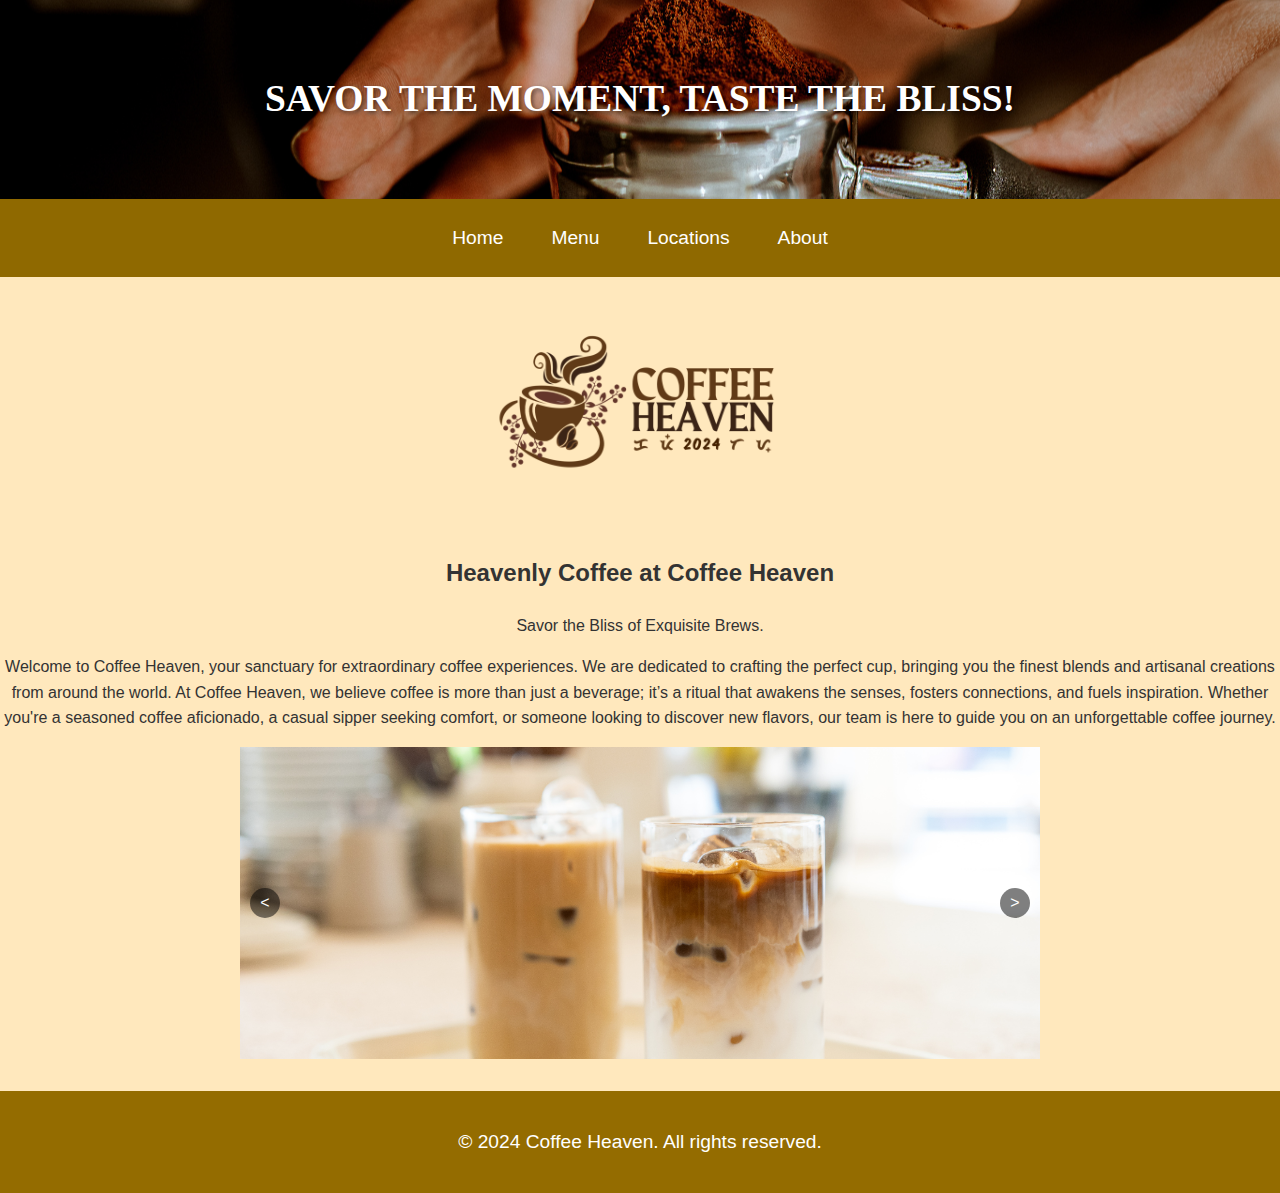
<file: index.html>
<!DOCTYPE html>
<html lang="en">

<head>
  <meta charset="UTF-8">
  <meta name="viewport" content="width=device-width, initial-scale=1.0">
  <title>Coffee Heaven</title>
  <link rel="shortcut icon" type="image/png" href="logo.png">
  <link rel="stylesheet" href="styles.css">
</head>

<body>
  <header>
    <div class="header-content">
      <div class="top-header">
        <h3 class="header-text">SAVOR THE MOMENT, TASTE THE BLISS!</h3>
      </div>
      <nav>
        <a href="index.html" class="active">Home</a>
        <a href="menu.html">Menu</a>
        <a href="locations.html">Locations</a>
        <a href="about.html">About</a>
      </nav>

      <div class="logo-container">
        <img src="coffeelogo2.png" alt="COFFEE HEAVEN" class="logo">
      </div>

      <section>
        <h2>Heavenly Coffee at Coffee Heaven</h2>
        <p>Savor the Bliss of Exquisite Brews.</p>
        <p>Welcome to Coffee Heaven, your sanctuary for extraordinary coffee experiences. We are dedicated to crafting the perfect cup, bringing you the finest blends and artisanal creations from around the world. At Coffee Heaven, we believe coffee is more than just a beverage; it’s a ritual that awakens the senses, fosters connections, and fuels inspiration. Whether you're a seasoned coffee aficionado, a casual sipper seeking comfort, or someone looking to discover new flavors, our team is here to guide you on an unforgettable coffee journey.</p>
      </section>

      <div class="carousel-container">
        <div class="carousel-slide">
          <img src="coffee-carousel1.png" alt="Coffee Heaven Carousel Image 1">
          <img src="coffee-carousel2.png" alt="Coffee Heaven Carousel Image 2">
          <img src="coffee-carousel3.png" alt="Coffee Heaven Carousel Image 3">
        </div>
      </div>
    </div>
  </header>


<footer>
  <p>© 2024 Coffee Heaven. All rights reserved.</p>
</footer>
</body>
  <script src="script.js"></script>
</body>

</html>
</file>
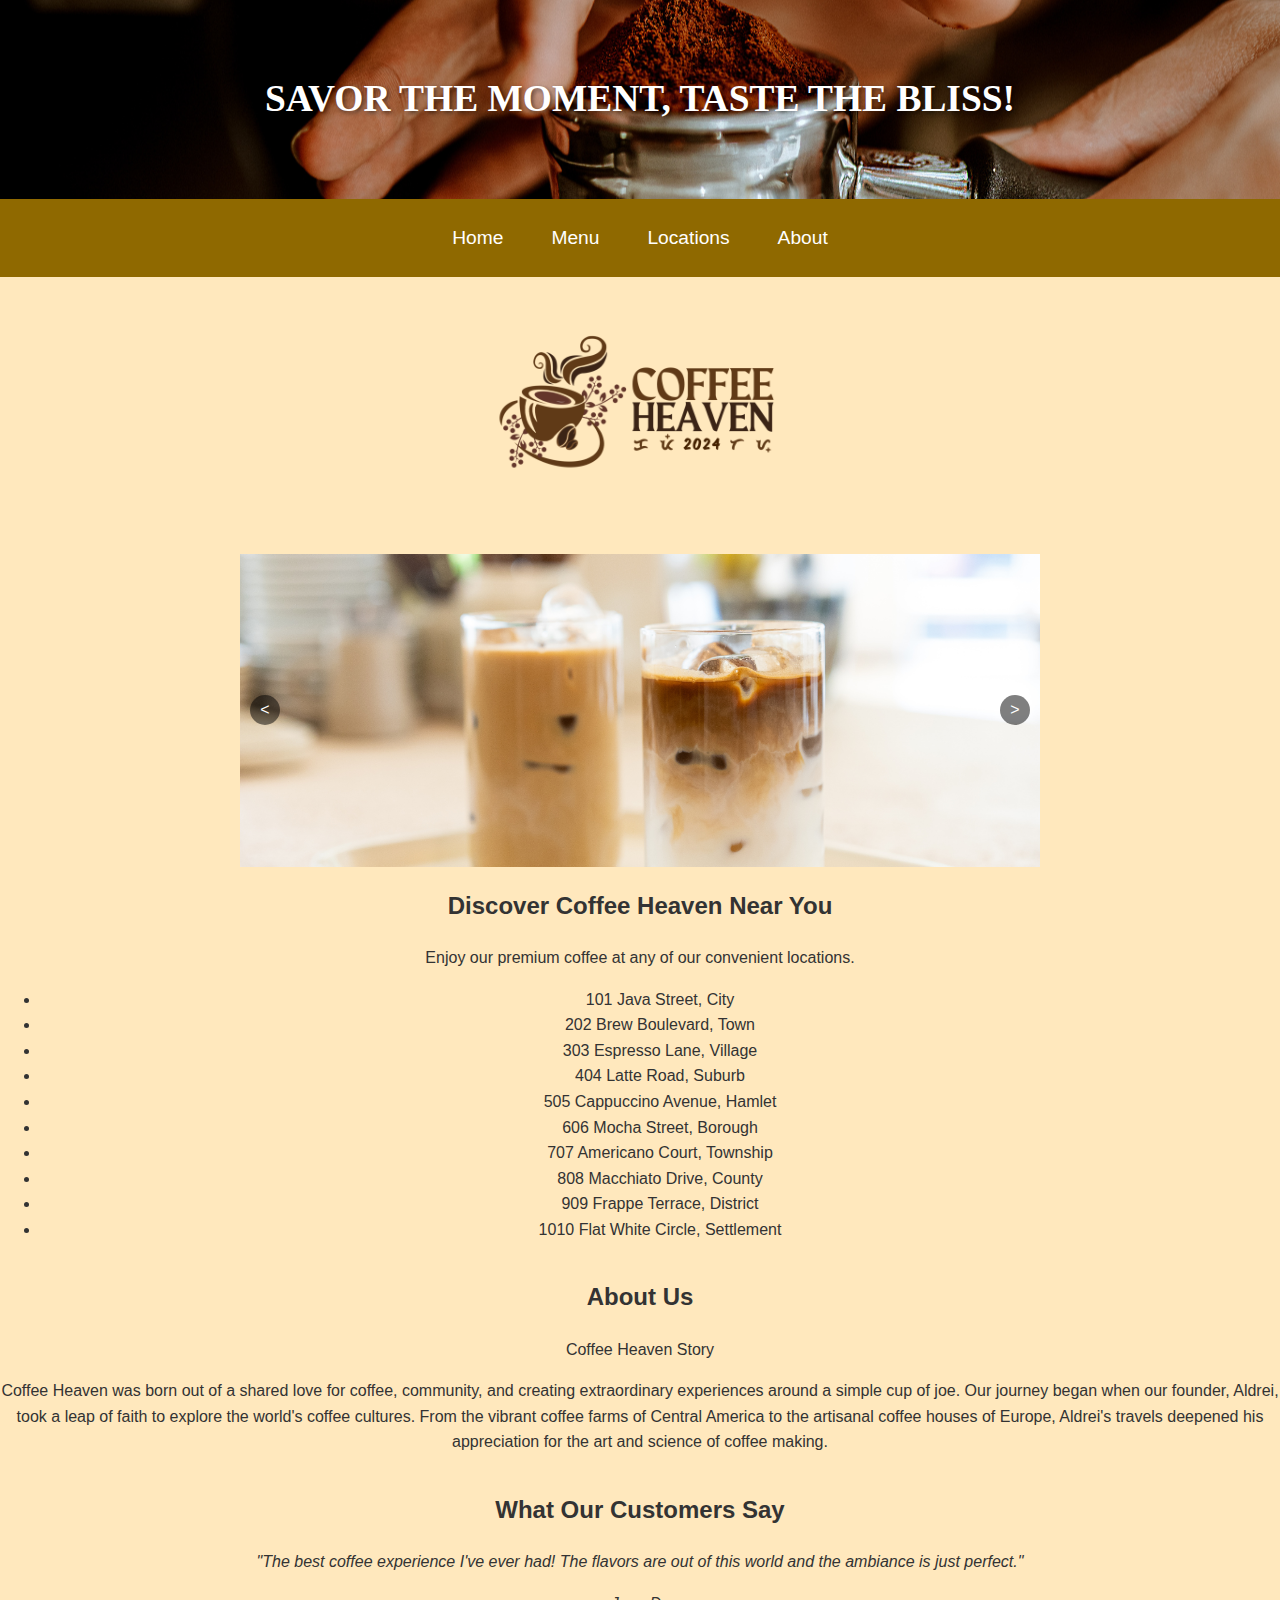
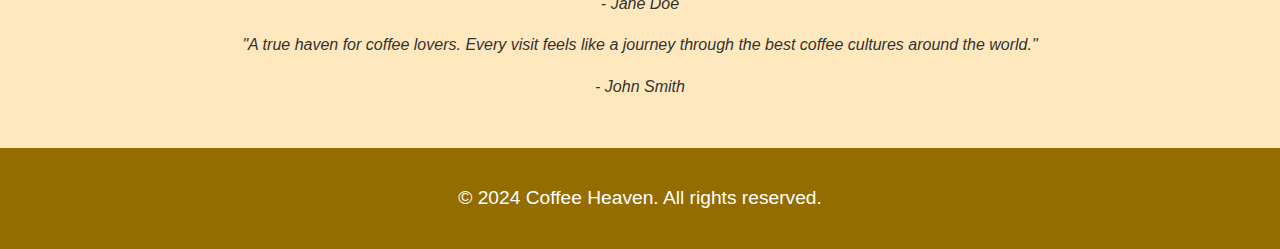
<file: about.html>
<!DOCTYPE html>
<html lang="en">

<head>
  <meta charset="UTF-8">
  <meta name="viewport" content="width=device-width, initial-scale=1.0">
  <title>Coffee Heaven</title>
  <link rel="shortcut icon" type="image/png" href="logo.png">
  <link rel="stylesheet" href="styles.css">
</head>

<body>
  <header>
    <div class="header-content">
      <div class="top-header">
        <h3 class="header-text">SAVOR THE MOMENT, TASTE THE BLISS!</h3>
      </div>
      <nav>
        <a href="index.html" class="active">Home</a>
        <a href="menu.html">Menu</a>
        <a href="locations.html">Locations</a>
        <a href="about.html">About</a>
      </nav>
      <div class="logo-container">
        <img src="coffeelogo2.png" alt="COFFEE HEAVEN" class="logo">
      </div>
      <div class="carousel-container">
        <div class="carousel-slide">
          <img src="coffee-carousel1.png" alt="Coffee Heaven Carousel Image 1">
          <img src="coffee-carousel2.png" alt="Coffee Heaven Carousel Image 2">
          <img src="coffee-carousel3.png" alt="Coffee Heaven Carousel Image 3">
        </div>
      </div>
    </div>
  </header>

  

  <section>
    <h2>Discover Coffee Heaven Near You</h2>
    <p>Enjoy our premium coffee at any of our convenient locations.</p>
    
    <ul class="addresses">
      <li>101 Java Street, City</li>
      <li>202 Brew Boulevard, Town</li>
      <li>303 Espresso Lane, Village</li>
      <li>404 Latte Road, Suburb</li>
      <li>505 Cappuccino Avenue, Hamlet</li>
      <li>606 Mocha Street, Borough</li>
      <li>707 Americano Court, Township</li>
      <li>808 Macchiato Drive, County</li>
      <li>909 Frappe Terrace, District</li>
      <li>1010 Flat White Circle, Settlement</li>
    </ul>
  </section>
  
  
  

  <section>
    <h2>About Us</h2>
    <p>Coffee Heaven Story</p>
    <p>Coffee Heaven was born out of a shared love for coffee, community, and creating extraordinary experiences around a simple cup of joe. Our journey began when our founder, Aldrei, took a leap of faith to explore the world's coffee cultures. From the vibrant coffee farms of Central America to the artisanal coffee houses of Europe, Aldrei's travels deepened his appreciation for the art and science of coffee making.</p>
  </section>

  <section class="testimonials">
    <h2>What Our Customers Say</h2>
    <div class="testimonial">
      <p>"The best coffee experience I've ever had! The flavors are out of this world and the ambiance is just perfect."</p>
      <span>- Jane Doe</span>
    </div>
    <div class="testimonial">
      <p>"A true haven for coffee lovers. Every visit feels like a journey through the best coffee cultures around the world."</p>
      <span>- John Smith</span>
    </div>
  </section>

  <footer>
    <p>&copy; 2024 Coffee Heaven. All rights reserved.</p>
  </footer>

  <script src="script.js"></script>
</body>

</html>
</file>
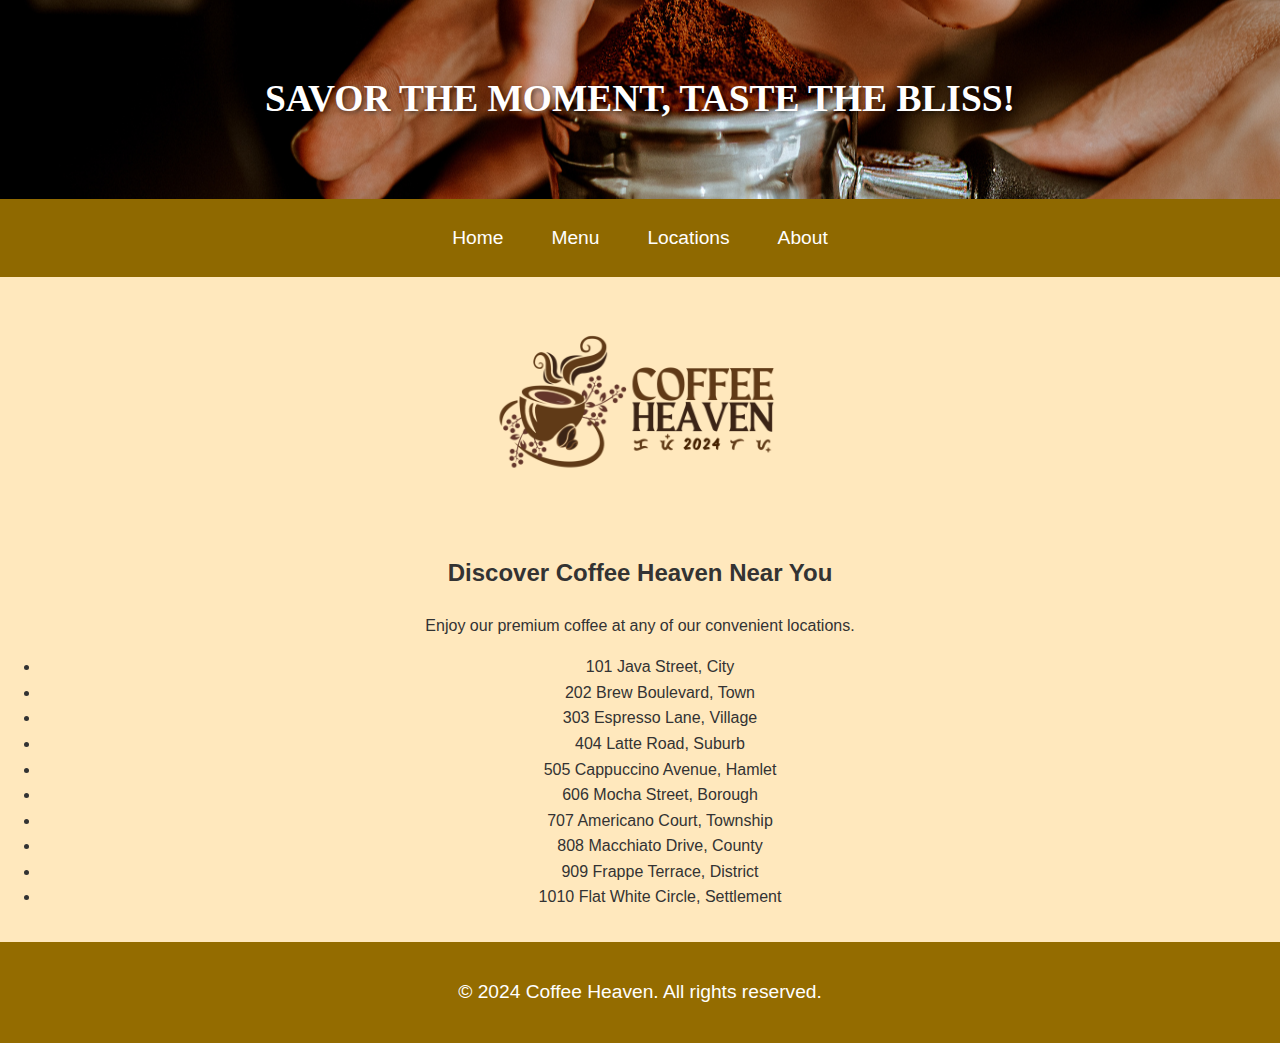
<file: locations.html>
<!DOCTYPE html>
<html lang="en">

<head>
  <meta charset="UTF-8">
  <meta name="viewport" content="width=device-width, initial-scale=1.0">
  <title>Coffee Heaven</title>
  <link rel="shortcut icon" type="image/png" href="logo.png">
  <link rel="stylesheet" href="styles.css">
</head>
<body>
  <header>
    <div class="header-content">
      <div class="top-header">
        <h3 class="header-text">SAVOR THE MOMENT, TASTE THE BLISS!</h3>
      </div>
      <nav>
        <a href="index.html" class="active">Home</a>
        <a href="menu.html">Menu</a>
        <a href="locations.html">Locations</a>
        <a href="about.html">About</a>
      </nav>
      <div class="logo-container">
        <img src="coffeelogo2.png" alt="COFFEE HEAVEN" class="logo">
      </div>

  <section>
    <h2>Discover Coffee Heaven Near You</h2>
    <p>Enjoy our premium coffee at any of our convenient locations.</p>
    
    <ul class="addresses">
      <li>101 Java Street, City</li>
      <li>202 Brew Boulevard, Town</li>
      <li>303 Espresso Lane, Village</li>
      <li>404 Latte Road, Suburb</li>
      <li>505 Cappuccino Avenue, Hamlet</li>
      <li>606 Mocha Street, Borough</li>
      <li>707 Americano Court, Township</li>
      <li>808 Macchiato Drive, County</li>
      <li>909 Frappe Terrace, District</li>
      <li>1010 Flat White Circle, Settlement</li>
    </ul>
  </section>
  


  <footer>
    <p>&copy; 2024 Coffee Heaven. All rights reserved.</p>
  </footer>

  <script src="script.js"></script>
</body>

</html>
</file>
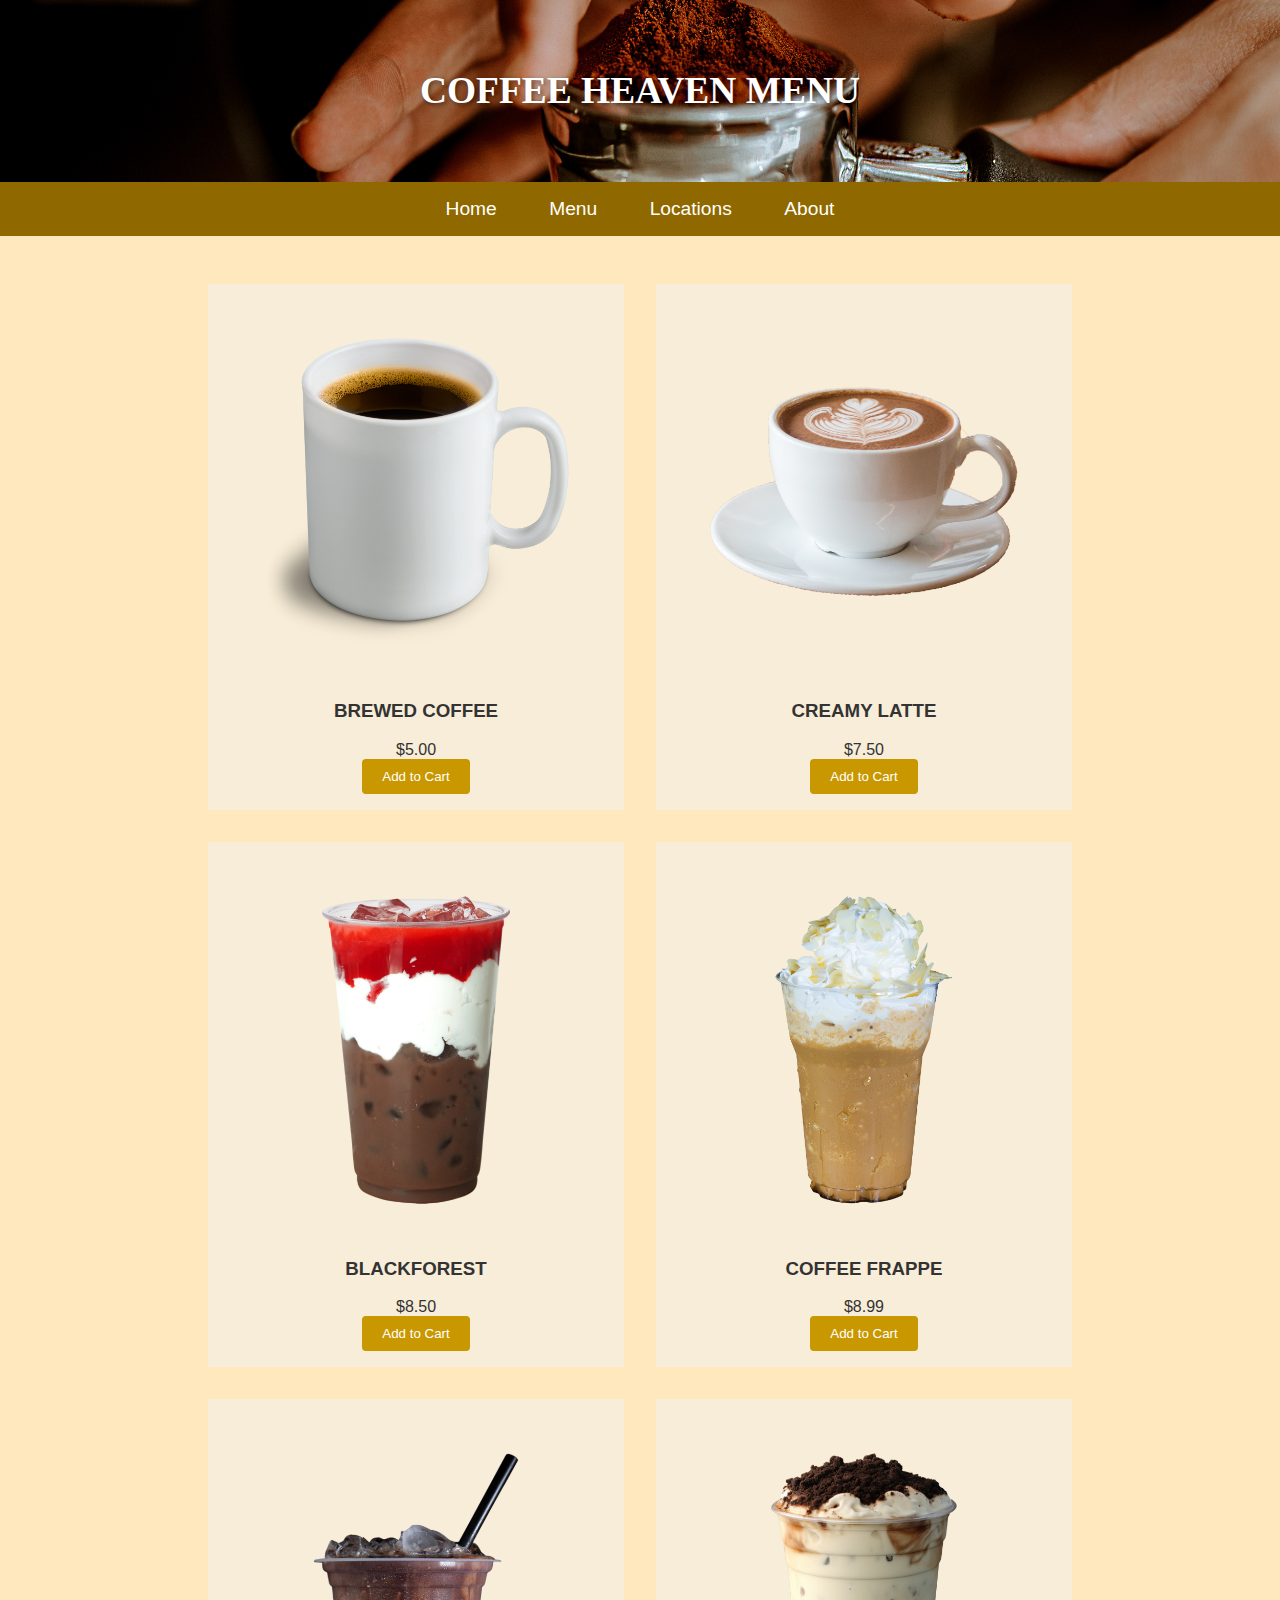
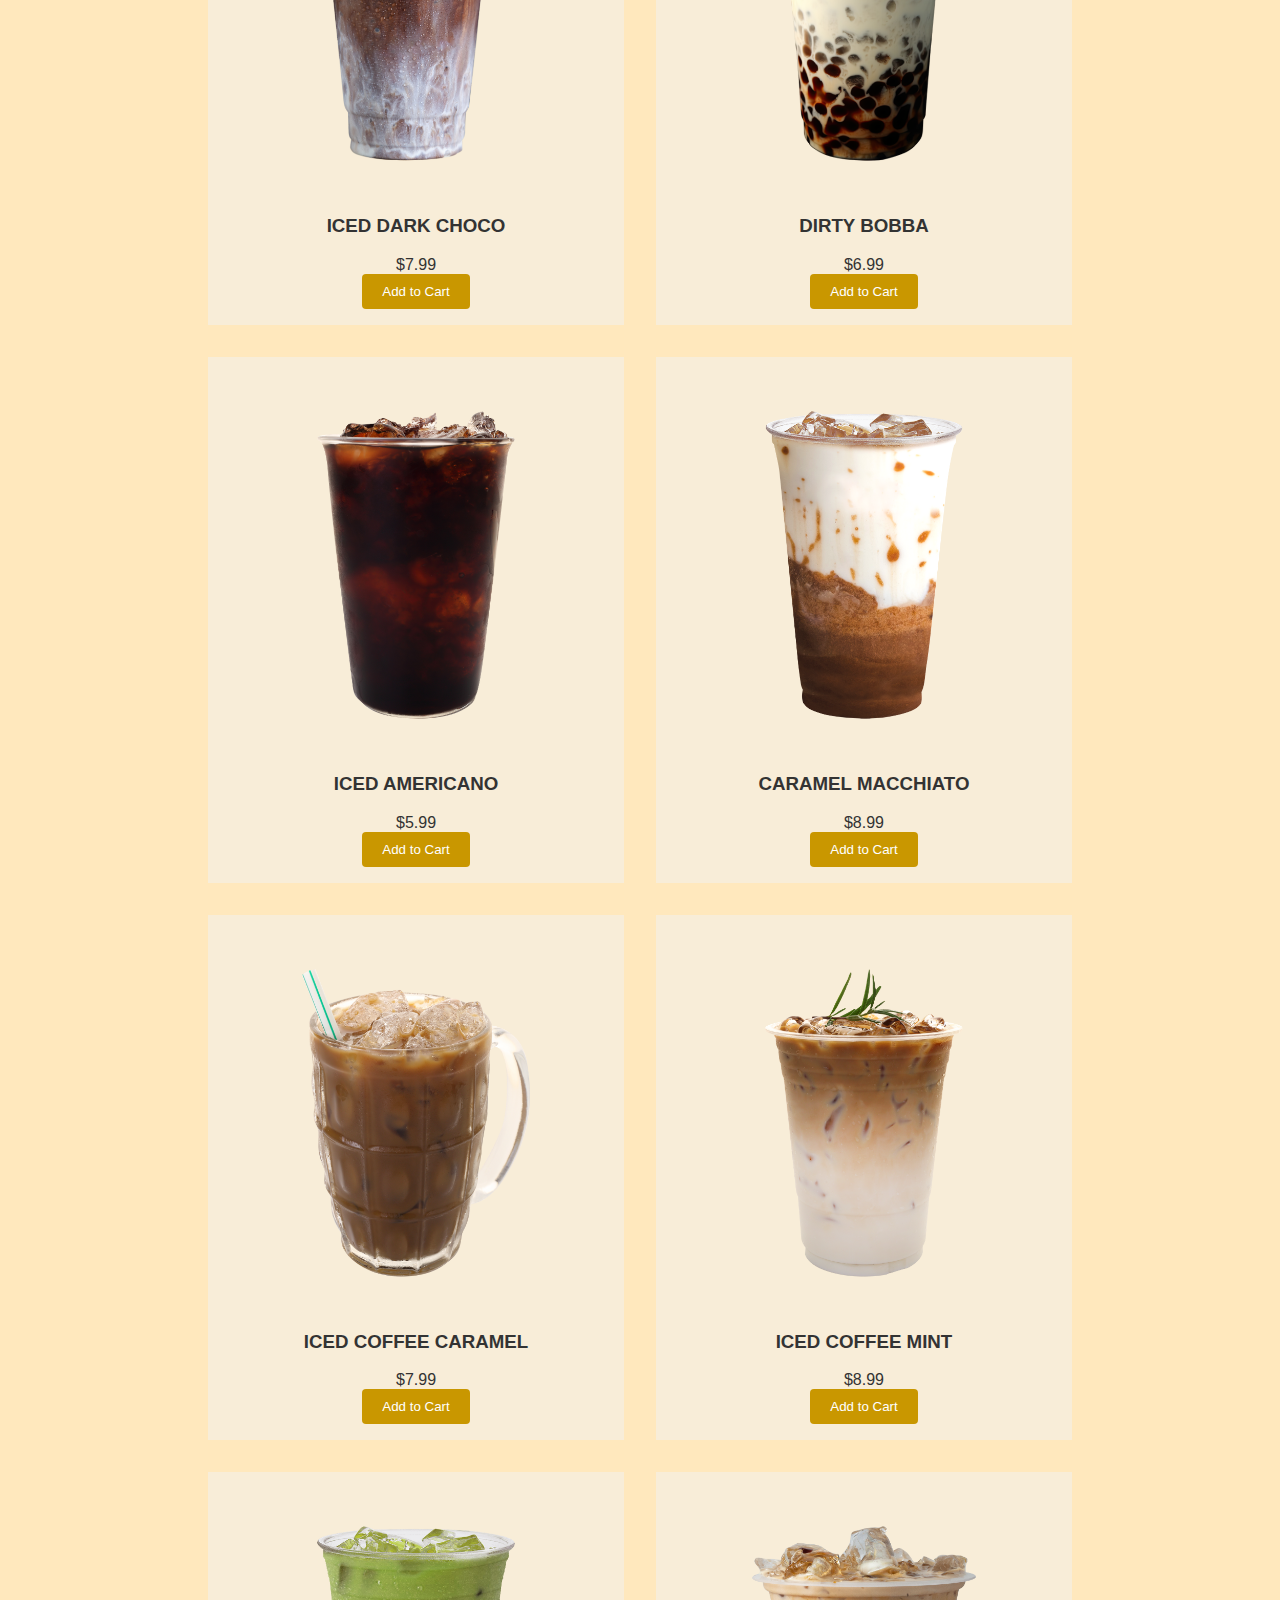
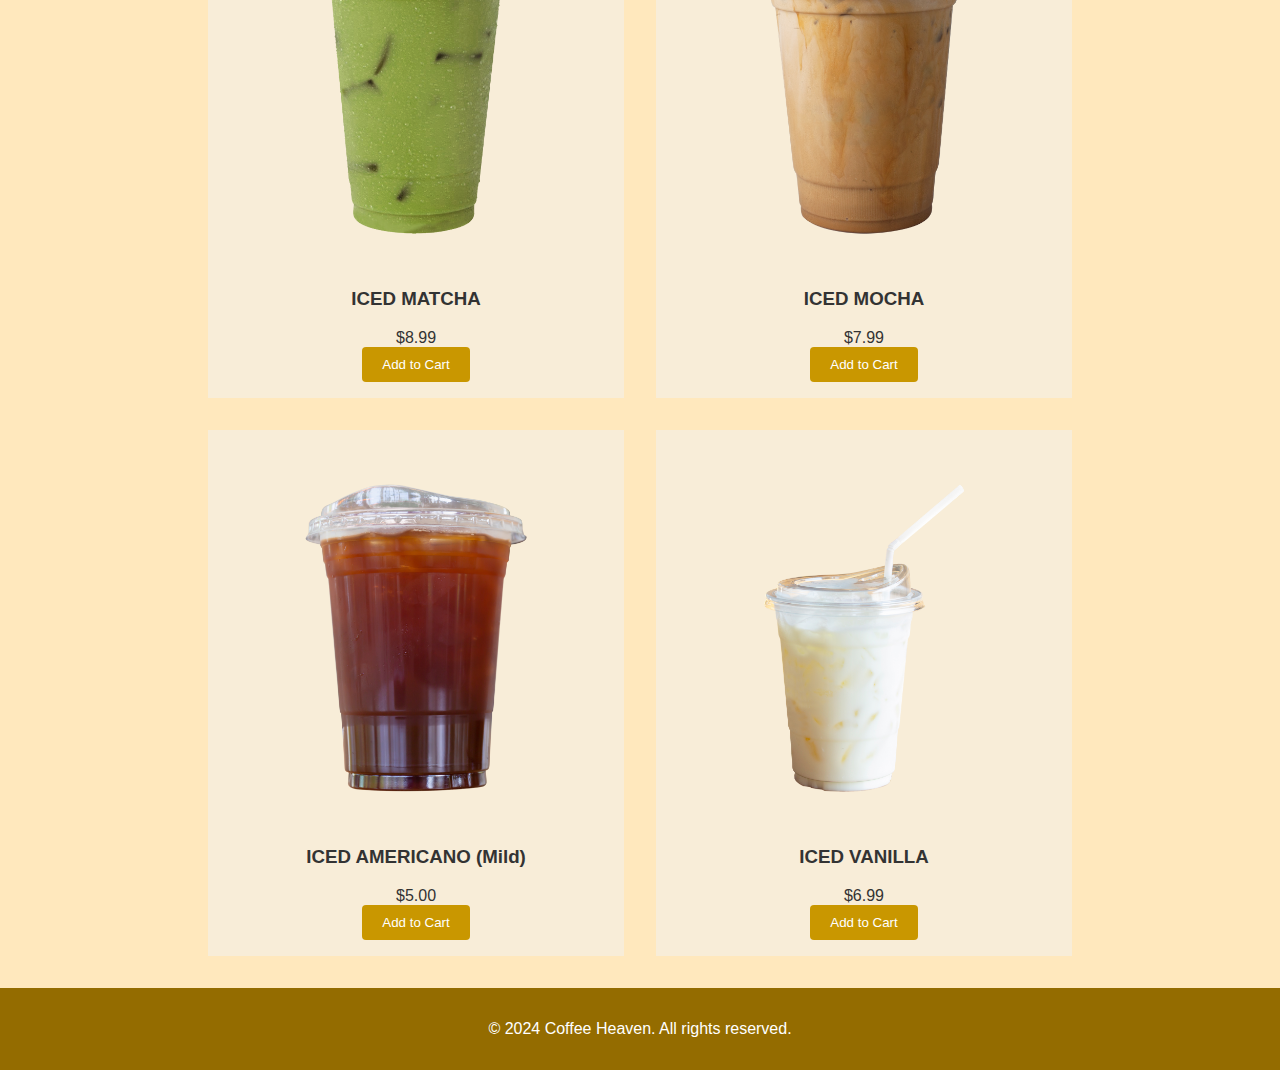
<file: menu.html>
<!DOCTYPE html>
<html lang="en">

<head>
  <meta charset="UTF-8">
  <meta name="viewport" content="width=device-width, initial-scale=1.0">
  <title>Coffee Heaven Menu</title>
  <link rel="icon" type="image/png" href="logo.png">
  <style>

    

    body {
      background-color: #ffe8bd;
      font-family: Arial, sans-serif;
      margin: 0;
      padding: 0;
      display: flex;
      flex-direction: column;
      min-height: 100vh;
    }

    .menu-container {
      display: flex;
      flex-wrap: wrap;
      justify-content: center;
      padding: 1rem;
      flex-grow: 1;
    }

    .menu-item {
      flex: 0 0 calc(33.33% - 2rem);
      margin: 1rem;
      padding: 1rem;
      background-color: #f1f1f183;
      color: #333;
      text-align: center;
      display: flex;
      flex-direction: column;
      align-items: center;
    }

    .menu-item h3 {
      margin-top: 0;
    }

    .menu-item p {
      margin-bottom: 0;
    }
    
    .menu-item img {
      max-width: 100%;
      height: auto;
      margin-bottom: 1rem;
    }
    
    .menu-item .add-to-cart {
      background-color: rgb(201, 151, 0);
      color: white;
      padding: 10px 20px;
      border: none;
      border-radius: 4px;
      cursor: pointer;
    }

    .menu-item .add-to-cart:hover {
      background-color: #af8103;
    }
    
    footer {
      background-color:#946c00;
      color: white;
      text-align: center;
      padding: 1rem 0;
      flex-shrink: 0;
    }
    .order-details {
      background-color: #b38300; /* Yellow */
      padding: 2rem 0;
      text-align: center;
    }

    .order-details h2 {
      margin-top: 0;
    }

    .order-details p {
      margin-bottom: 0;
    }
      @media screen and (max-width: 768px) {
    .menu-item {
      flex-basis: 100%;
    }
    }
  </style>
</head>

<body>
      
  <header>
    <div class="header-content">
      <div class="top-header1">
        <h3 class="header-text">COFFEE HEAVEN MENU</h3>
      </div>
        
      <style> 
      .header-text{
      text-shadow: 2px 2px 4px rgba(0, 0, 0, 0.5);
      }
      
      .top-header1 {
        background-image: url('coffee-background.png');
        background-size: cover;
        background-position: center;
        color: white;
        text-align: center;
        font-family: 'Times New Roman', Times, serif;
        font-size: 2rem; /* Increase font size for header */
        padding: 2rem 0;
      }
      </style>
  

  <nav>
    <a href="index.html">Home</a>
    <a href="menu.html">Menu</a>
    <a href="locations.html">Locations</a>
    <a href="about.html">About</a>
  </nav>
  
  <style>
     nav {
    background-color: #8f6900;
    padding: 1rem;
    text-align: center;
    margin-bottom: 1rem; /* Add margin to separate from content */
  }
  
  nav a {
    color: white;
    text-decoration: none;
    padding: 0.5rem 1rem;
    margin: 0 0.5rem; /* Adjust spacing between nav links */
    font-size: 1.2rem; /* Increase font size for nav links */
  }
  
  nav a:hover {
    background-color: #6b5206; /* Lighter Yellow */
  }
  
  nav a:hover, nav a.active {
    color: #ffffff; /* Update the color to match the gradient */
  }

  </style>
</header>
  <div class="menu-container">
    <div class="menu-item">
      <img src="brewedcoffee.png" alt="BREWED COFFEE">
      <h3>BREWED COFFEE</h3>
      <span class="price">$5.00</span>
      <button class="add-to-cart">Add to Cart</button>
    </div>

    <div class="menu-item">
      <img src="creamylatte.png" alt="CREAMY LATTE">
      <h3>CREAMY LATTE</h3>
      <span class="price">$7.50</span>
      <button class="add-to-cart">Add to Cart</button>
    </div>

    <div class="menu-item">
      <img src="blackforest.png" alt="BLACKFOREST">
      <h3>BLACKFOREST</h3>
      <span class="price">$8.50</span>
      <button class="add-to-cart">Add to Cart</button>
    </div>

    <div class="menu-item">
      <img src="coffeefrappe.png" alt="COFFEE FRAPPE">
      <h3>COFFEE FRAPPE</h3>
      <span class="price">$8.99</span>
      <button class="add-to-cart">Add to Cart</button>
    </div>

    <div class="menu-item">
      <img src="darkchocolatte.png" alt="ICED DARK CHOCO">
      <h3>ICED DARK CHOCO</h3>
      <span class="price">$7.99</span>
      <button class="add-to-cart">Add to Cart</button>
    </div>

    <div class="menu-item">
      <img src="dirtybobba.png" alt="DIRTY BOBBA">
      <h3>DIRTY BOBBA</h3>
      <span class="price">$6.99</span>
      <button class="add-to-cart">Add to Cart</button>
    </div>

    <div class="menu-item">
      <img src="icedamericano.png" alt="ICED AMERICANO">
      <h3>ICED AMERICANO</h3>
      <span class="price">$5.99</span>
      <button class="add-to-cart">Add to Cart</button>
    </div>

    <div class="menu-item">
      <img src="icedcaramel.png" alt="CARAMEL MACCHIATO">
      <h3>CARAMEL MACCHIATO</h3>
      <span class="price">$8.99</span>
      <button class="add-to-cart">Add to Cart</button>
    </div>

    <div class="menu-item">
      <img src="icedcoffeecaramel.png" alt="ICED COFFEE CARAMEL">
      <h3>ICED COFFEE CARAMEL</h3>
      <span class="price">$7.99</span>
      <button class="add-to-cart">Add to Cart</button>
    </div>

    <div class="menu-item">
      <img src="icedcoffeemint.png" alt="ICED COFFEE MINT">
      <h3>ICED COFFEE MINT</h3>
      <span class="price">$8.99</span>
      <button class="add-to-cart">Add to Cart</button>
    </div>

    <div class="menu-item">
      <img src="icedmatcha.png" alt="ICED MATCHA">
      <h3>ICED MATCHA</h3>
      <span class="price">$8.99</span>
      <button class="add-to-cart">Add to Cart</button>
    </div>

    <div class="menu-item">
      <img src="icedmocha.png" alt="ICED MOCHA">
      <h3>ICED MOCHA</h3>
      <span class="price">$7.99</span>
      <button class="add-to-cart">Add to Cart</button>
    </div>

    <div class="menu-item">
      <img src="mildicedamericano.png" alt="ICED AMERICANO (Mild)">
      <h3>ICED AMERICANO (Mild)</h3>
      <span class="price">$5.00</span>
      <button class="add-to-cart">Add to Cart</button>
    </div>

    <div class="menu-item">
      <img src="icedvanilla.png" alt="ICED VANILLA">
      <h3>ICED VANILLA</h3>
      <span class="price">$6.99</span>
      <button class="add-to-cart">Add to Cart</button>
    </div>
  </div>
</header>


  <!DOCTYPE html>
<html lang="en">
<head>
  <meta charset="UTF-8">
  <meta name="viewport" content="width=device-width, initial-scale=1.0">
  <title>Coffee Heaven</title>

  <footer>
    <p>© 2024 Coffee Heaven. All rights reserved.</p>
  </footer>
</body>

</html>
</file>
<file: styles.css>
body {
    background-color: #ffe8bd;
    font-family: 'Arial', sans-serif;
    margin: 0;
    padding: 0;
    color: #333; 
    line-height: 1.6; 
    text-align: center; 
  }
  
  header {
    position: relative;
    overflow: hidden;
  }
  
  .header-content {
    position: relative;
  }
  
  .top-header {
    background-image: url('coffee-background.png');
    background-size: cover;
    background-position: center;
    color: white;
    text-align: center;
    font-family: 'Times New Roman', Times, serif;
    font-size: 2rem; 
    padding: 2rem 0;
  }

  
  .header-text {
    text-shadow: 2px 2px 4px rgba(0, 0, 0, 0.5);
  }
  
  nav {
    background-color: #8f6900;
    padding: 1rem;
    display: flex;
    justify-content: center;
    flex-wrap: wrap;
  }
  
  nav a {
    color: white;
    text-decoration: none;
    padding: 0.5rem 1rem;
    margin: 0 0.5rem;
    font-size: 1.2rem;
  }
  
  nav a:hover {
    background-color: #6b5206;
  }
  
  nav a:hover, nav a.active {
    color: #ffffff;
  }
  
  .logo-container {
    display: flex;
    align-items: center;
    justify-content: center;
    margin-bottom: 2rem;
  }
  
  .logo {
    max-width: 300px; 
    height: auto; 
    display: block;
    margin: 30px auto;
  }
  
  
  .carousel-container {
    position: relative;
    width: 100%;
    max-width: 800px;
    margin: 0 auto;
    overflow: hidden;
  }
  
  .carousel-slide {
    display: flex;
    transition: transform 0.5s ease-in-out;
  }
  
  .carousel-slide img {
    width: 100%;
    max-width: 800px;
    min-width: 100%;
    object-fit: cover;
  }
  
  .carousel-container::before,
  .carousel-container::after {
    content: '';
    position: absolute;
    top: 50%;
    transform: translateY(-50%);
    width: 30px;
    height: 30px;
    background-color: rgba(0, 0, 0, 0.5);
    color: white;
    text-align: center;
    line-height: 30px;
    cursor: pointer;
    z-index: 2;
    border-radius: 50%;
  }
  
  .carousel-container::before {
    left: 10px;
    content: '<';
  }
  
  .carousel-container::after {
    right: 10px;
    content: '>';
  }
  
  
  .section {
    padding: 2rem 1rem; 
    text-align: center;
    max-width: 800px; 
    margin: 0 auto 2rem; 
  }
  
  .section h2 {
    font-size: 2rem; 
    margin-bottom: 1rem; 
  }
  
  .section p {
    font-size: 1rem; 
    margin-bottom: 1rem; 
  }


  .testimonial {
    font-style: italic; 
    margin-bottom: 1rem; 
  }

  footer {
    background-color: #946c00; 
    color: white;
    text-align: center;
    padding: 2rem 0;
    font-size: 1.2rem; 
    margin-top: 2rem; 
  }
  
  .footer-addresses {
    font-size: 0.9rem; 
    margin: 0; 
  }
  
  @media screen and (max-width: 768px) {
    .section h2 {
      font-size: 1.5rem; 
    }
  
    .section p {
      font-size: 1rem; 
    }
  }
  
  @media screen and (max-width: 480px) {
    .section h2 {
      font-size: 1.2rem;
    }
  
    .section p {
      font-size: 0.9rem;
    }
  
  
    nav a {
      font-size: 1rem; 
    }
  }
  

  /* ------------------------------------*/

  
  body {
    background: #ffe8bd;;
    font-family: Arial, sans-serif;
    text-align: center;
  }
  
     nav {
    background-color: #8f6900;
    padding: 1rem;
    text-align: center;
    margin-bottom: 1rem; 
  }
  
  nav a {
    color: white;
    text-decoration: none;
    padding: 0.5rem 1rem;
    margin: 0 0.5rem; 
    font-size: 1.2rem; 
  }
  
  nav a:hover {
    background-color: #6b5206;
  }
  
  nav a:hover, nav a.active {
    color: #ffffff; 
  }

  body {
    font-family: Arial, sans-serif;
    margin: 0;
    padding: 0;
    display: flex;
    flex-direction: column;
    min-height: 100vh;
  }

  .menu-container {
    display: flex;
    flex-wrap: wrap;
    justify-content: center;
    padding: 1rem;
    flex-grow: 1;
  }

  .menu-item {
    flex: 0 0 calc(33.33% - 2rem);
    margin: 1rem;
    padding: 1rem;
    background-color: #fabc49;
    color: #333;
    text-align: center;
    display: flex;
    flex-direction: column;
    align-items: center;
  }

  .menu-item h3 {
    margin-top: 0;
  }

  .menu-item p {
    margin-bottom: 0;
  }
  
  .menu-item img {
    max-width: 100%;
    height: auto;
    margin-bottom: 1rem;
  }
  
  .menu-item .add-to-cart {
    background-color: rgb(148, 111, 0);
    color: white;
    padding: 10px 20px;
    border: none;
    border-radius: 4px;
    cursor: pointer;
  }

  .menu-item .add-to-cart:hover {
    background-color: #8f6900;
  }
  
  footer {
    background-color:#946c00;
    color: white;
    text-align: center;
    padding: 1rem 0;
    flex-shrink: 0;
  }
  .order-details {
    background-color: #967a00; 
    padding: 2rem 0;
    text-align: center;
  }

  .order-details h2 {
    margin-top: 0;
  }

  .order-details p {
    margin-bottom: 0;
  }
    @media screen and (max-width: 768px) {
  .menu-item {
    flex-basis: 100%;
  }
  }

nav {
 background-color: #8f6900;
 padding: 1rem;
 text-align: center;
 margin-bottom: 1rem; 
}

nav a {
 color: white;
 text-decoration: none;
 padding: 0.5rem 1rem;
 margin: 0 0.5rem;
 font-size: 1.2rem; 
}

nav a:hover {
 background-color: #6b5206; 
}

nav a:hover, nav a.active {
 color: #ffffff;
}
</file>
